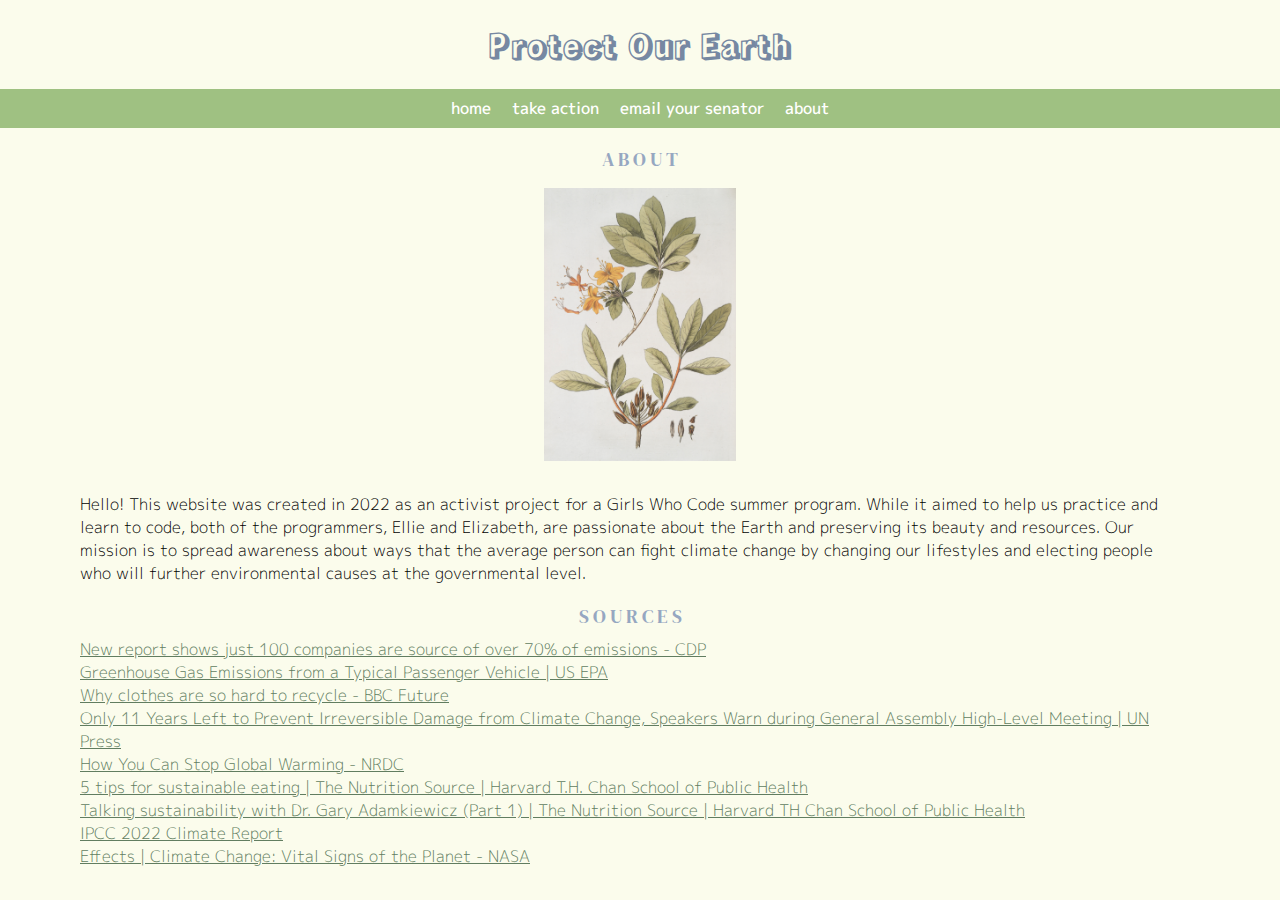
<file: about.html>
<!DOCTYPE html>
<html>
  <head>
   <h1 class= "website-title"> Protect Our Earth </h1>
    <!-- nav bar -->
    <nav>
      <ul class= nav-bar>
        <li>
          <a href= "index.html">home</a>
        </li>
        <li>
          <a href= "action.html">take action</a>
        </li>
        <li>
          <a href= "senator.html">email your senator</a>
        </li>
        <li>
          <a href= "about.html">about</a>
        </li>
    </nav>

    <!-- title info -->
    <title>protect our earth - about</title>
    <meta charset="utf-8" />
	  <meta http-equiv="X-UA-Compatible" content="IE=edge" />
	  <meta name="viewport" content="width=device-width, initial-scale=1" />

	  <!-- link the webpage's stylesheet -->
	  <link rel="stylesheet" href="/style.css" />
    
 <!-- link all the fonts -->
    <link rel="preconnect" href="https://fonts.googleapis.com">
<link rel="preconnect" href="https://fonts.gstatic.com" crossorigin>
<link href="https://fonts.googleapis.com/css2?family=Amatic+SC:wght@400;700&family=DM+Serif+Display&family=M+PLUS+1p:wght@300;800&family=Rampart+One&display=swap" rel="stylesheet">

    <style>
body {
  font-family: "M PLUS 1p", sans-serif;
}
</style>
    
  </head>
  
  <body>
     <h3 class=about-title> A B O U T </h3>
    <img src="assets/about, plant.jpg" alt="a drawing of bright orange flowers and flower buds on a thorny stem " id= "flower">
    <p id= "about-text" class= "website-main-text"> Hello! This website was created in 2022 as an activist project for a Girls Who Code summer program. While it aimed to help us practice and learn to code, both of the programmers, Ellie and Elizabeth, are passionate about the Earth and preserving its beauty and resources. Our mission is to spread awareness about ways that the average person can fight climate change by changing our lifestyles and electing people who will further environmental causes at the governmental level.

  <div id= "source-text">
     <h3 class= about-title> S O U R C E S </h3>
  <div class= "website-main-text">
     <a href= "https://www.cdp.net/en/articles/media/new-report-shows-just-100-companies-are-source-of-over-70-of-emissions">New report shows just 100 companies are source of over 70% of emissions - CDP</a> 
     <br>
      <a href= "https://www.epa.gov/greenvehicles/greenhouse-gas-emissions-typical-passenger-vehicle">Greenhouse Gas Emissions from a Typical Passenger Vehicle | US EPA </a>
     <br>
      <a href= "https://www.bbc.com/future/article/20200710-why-clothes-are-so-hard-to-recycle">Why clothes are so hard to recycle - BBC Future </a>
     <br>
      <a href= "https://press.un.org/en/2019/ga12131.doc.htm">Only 11 Years Left to Prevent Irreversible Damage from Climate Change, Speakers Warn during General Assembly High-Level Meeting | UN Press </a>
     <br>
      <a href= "https://www.nrdc.org/stories/how-you-can-stop-global-warming">How You Can Stop Global Warming - NRDC </a>
      <br>
      <a href= "https://www.hsph.harvard.edu/nutritionsource/2015/06/17/5-tips-for-sustainable-eating/">5 tips for sustainable eating | The Nutrition Source | Harvard T.H. Chan School of Public Health</a>
     <br>
      <a href= "https://www.hsph.harvard.edu/nutritionsource/2015/06/12/talking-sustainability-with-dr-gary-adamkiewicz-part-1/">Talking sustainability with Dr. Gary Adamkiewicz (Part 1) | The Nutrition Source | Harvard TH Chan School of Public Health </a>
     <br>
      <a href= "https://report.ipcc.ch/ar6wg3/pdf/IPCC_AR6_WGIII_FinalDraft_FullReport.pdf">IPCC 2022 Climate Report</a>
      <br>
      <a href= "https://climate.nasa.gov/effects/">Effects | Climate Change: Vital Signs of the Planet - NASA</a>
  </div>
  </div>
</file>
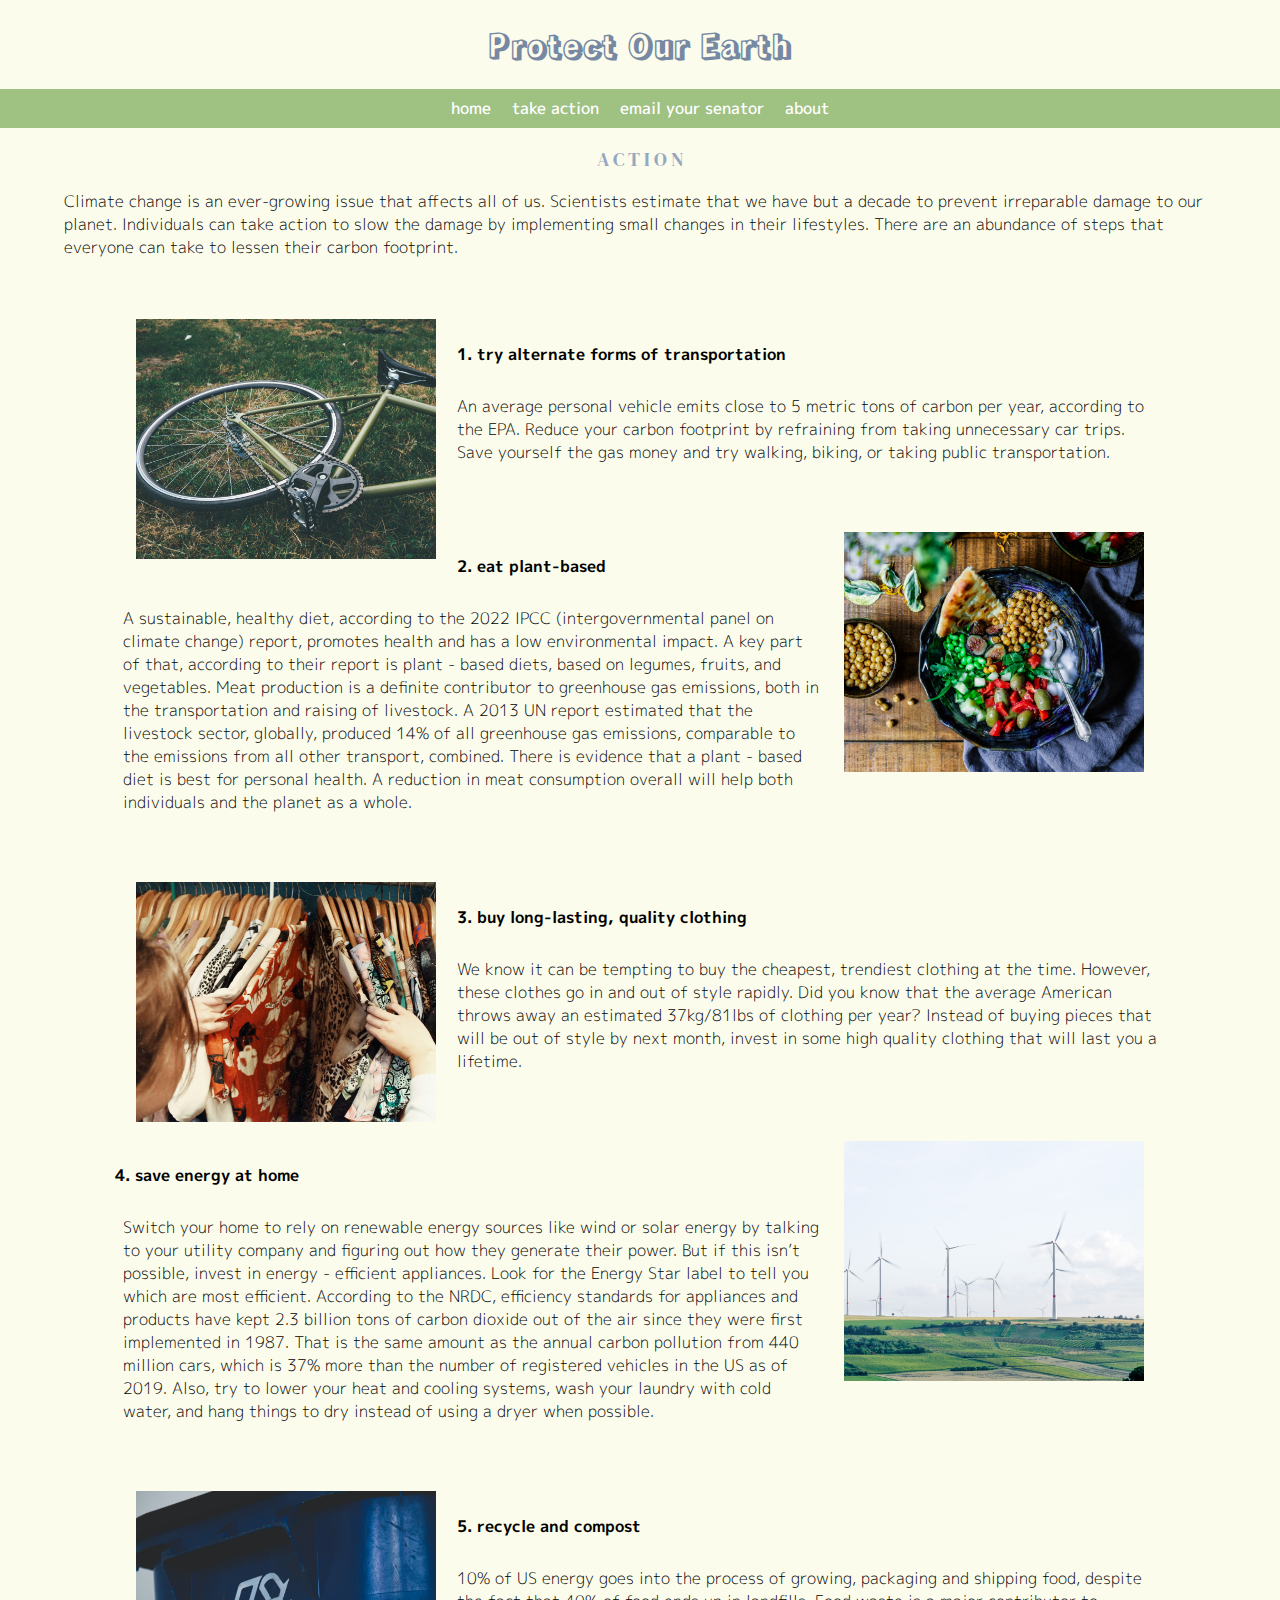
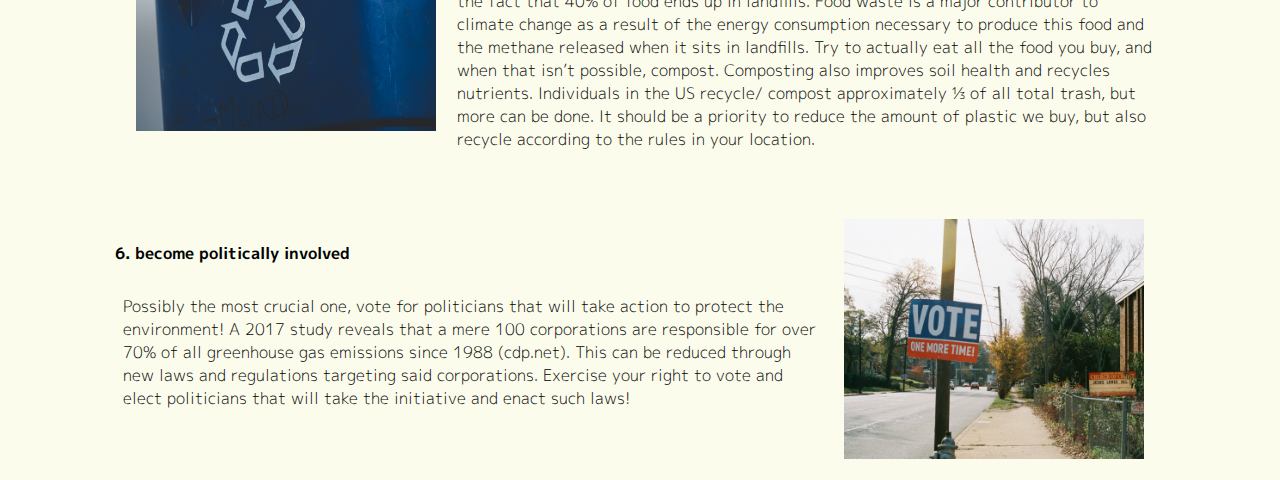
<file: action.html>
<!DOCTYPE html>
<html>
  <head>
   <h1 class= "website-title"> Protect Our Earth </h1>
    <!-- nav bar -->
    <nav>
      <ul class= nav-bar>
        <li>
          <a href= "index.html">home</a>
        </li>
        <li>
          <a href= "action.html">take action</a>
        </li>
        <li>
          <a href= "senator.html">email your senator</a>
        </li>
        <li>
          <a href= "about.html">about</a>
        </li>
    </nav>

    <!-- title info -->
    <title>protect our earth - action</title>
    <meta charset="utf-8" />
	  <meta http-equiv="X-UA-Compatible" content="IE=edge" />
	  <meta name="viewport" content="width=device-width, initial-scale=1" />

	  <!-- link the webpage's stylesheet -->
	  <link rel="stylesheet" href="/style.css" />
    
     <!-- link all the fonts -->
    <link rel="preconnect" href="https://fonts.googleapis.com">
<link rel="preconnect" href="https://fonts.gstatic.com" crossorigin>
<link href="https://fonts.googleapis.com/css2?family=Amatic+SC:wght@400;700&family=DM+Serif+Display&family=M+PLUS+1p:wght@300;800&family=Rampart+One&display=swap" rel="stylesheet">

    <style>
body {
  font-family: "M PLUS 1p", sans-serif;
}
</style>
  </head>
  
  <body>
    
<h3 id= action-title>A C T I O N</h3>
   
    <p id= intro-action>Climate change is an ever-growing issue that affects all of us. Scientists estimate that we have but a decade to prevent irreparable damage to our planet. Individuals can take action to slow the damage by implementing small changes in their lifestyles. There are an abundance of steps that everyone can take to lessen their carbon footprint. </p>

    <div id= main-action>
    <br>
    <img src="assets/action, bike.jpg" class="action" alt="a green bike on the ground in the grass" style="float: left" > 
    <br>
    <h4>1. try alternate forms of transportation
</h4>
    <p class= "action-text">An average personal vehicle emits close to 5 metric tons of carbon per year, according to the EPA. Reduce your carbon footprint by refraining from taking unnecessary car trips. Save yourself the gas money and try walking, biking, or taking public transportation. </p>
    <br>
    <img src="assets/action, food.jpg" class="action" alt="a vibrant photograph of a food bowl, with pita bread, various vegetables, figs, and olives" style="float: right"> 
    <br>
    <h4>2. eat plant-based</h4>
    <p class= "action-text">A sustainable, healthy diet, according to the 2022 IPCC (intergovernmental panel on climate change) report, promotes health and has a low environmental impact. A key part of that, according to their report is plant - based diets, based on legumes, fruits, and vegetables. Meat production is a definite contributor to greenhouse gas emissions, both in the transportation and raising of livestock. A 2013 UN report estimated that the livestock sector, globally, produced 14% of all greenhouse gas emissions, comparable to the emissions from all other transport, combined. There is evidence that a plant - based diet is best for personal health. A reduction in meat consumption overall will help both individuals and the planet as a whole. 
</p>
    <br>
    <img src="assets/action, clothes.jpg" class="action" alt="a photo of a young woman looking through bright red, white, and teal patterened clothing on wood hangers" align=left>
    <br>
    <h4>3. buy long-lasting, quality clothing</h4>
    <p class= "action-text">We know it can be tempting to buy the cheapest, trendiest clothing at the time. However, these clothes go in and out of style rapidly. Did you know that the average American throws away an estimated 37kg/81lbs of clothing per year? Instead of buying pieces that will be out of style by next month, invest in some high quality clothing that will last you a lifetime.
</p>
    <br>
    <img src="assets/action, energy.jpg" class="action" alt="a photograph of a wind farm, with green landscape and roughly 10 large, modern windmills" align=right>
    <br>
    <h4>4. save energy at home</h4>
    <p class= "action-text">Switch your home to rely on renewable energy sources like wind or solar energy by talking to your utility company and figuring out how they generate their power. But if this isn’t possible, invest in energy - efficient appliances. Look for the Energy Star label to tell you which are most efficient. According to the NRDC, efficiency standards for appliances and products have kept 2.3 billion tons of carbon dioxide out of the air since they were first implemented in 1987. That is the same amount as the annual carbon pollution from 440 million cars, which is 37% more than the number of registered vehicles in the US as of 2019. Also, try to lower your heat and cooling systems, wash your laundry with cold water, and hang things to dry instead of using a dryer when possible.</p>
    <br>
    <img src="assets/action, recycle.jpg" class="action" alt="a close up photograph of a blue recycling bin"align=left>
    <br>
    <h4>5. recycle and compost </h4>
    <p class= "action-text">10%  of US energy goes into the process of growing, packaging and shipping food, despite the fact that 40% of food ends up in landfills. Food waste is a major contributor to climate change as a result of the energy consumption necessary to produce this food and the methane released when it sits in landfills. Try to actually eat all the food you buy, and when that isn’t possible, compost. Composting also improves soil health and recycles nutrients. Individuals in the US recycle/ compost approximately ⅓ of all total trash, but more can be done. It should be a priority to reduce the amount of plastic we buy, but also recycle according to the rules in your location. </p>
    <br>
    <img src="assets/action, politics.jpg"class="action" alt="a photograph of a sign that says vote one more time!" align= right>
    <br>
    <h4>6. become politically involved</h4>
    <p class= "action-text">Possibly the most crucial one, vote for politicians that will take action to protect the environment! A 2017 study reveals that a mere 100 corporations are responsible for over 70% of all greenhouse gas emissions since 1988 (cdp.net). This can be reduced through new laws and regulations targeting said corporations. Exercise your right to vote and elect politicians that will take the initiative and enact such laws!</p>
  </div>   
    
  </body>
</file>
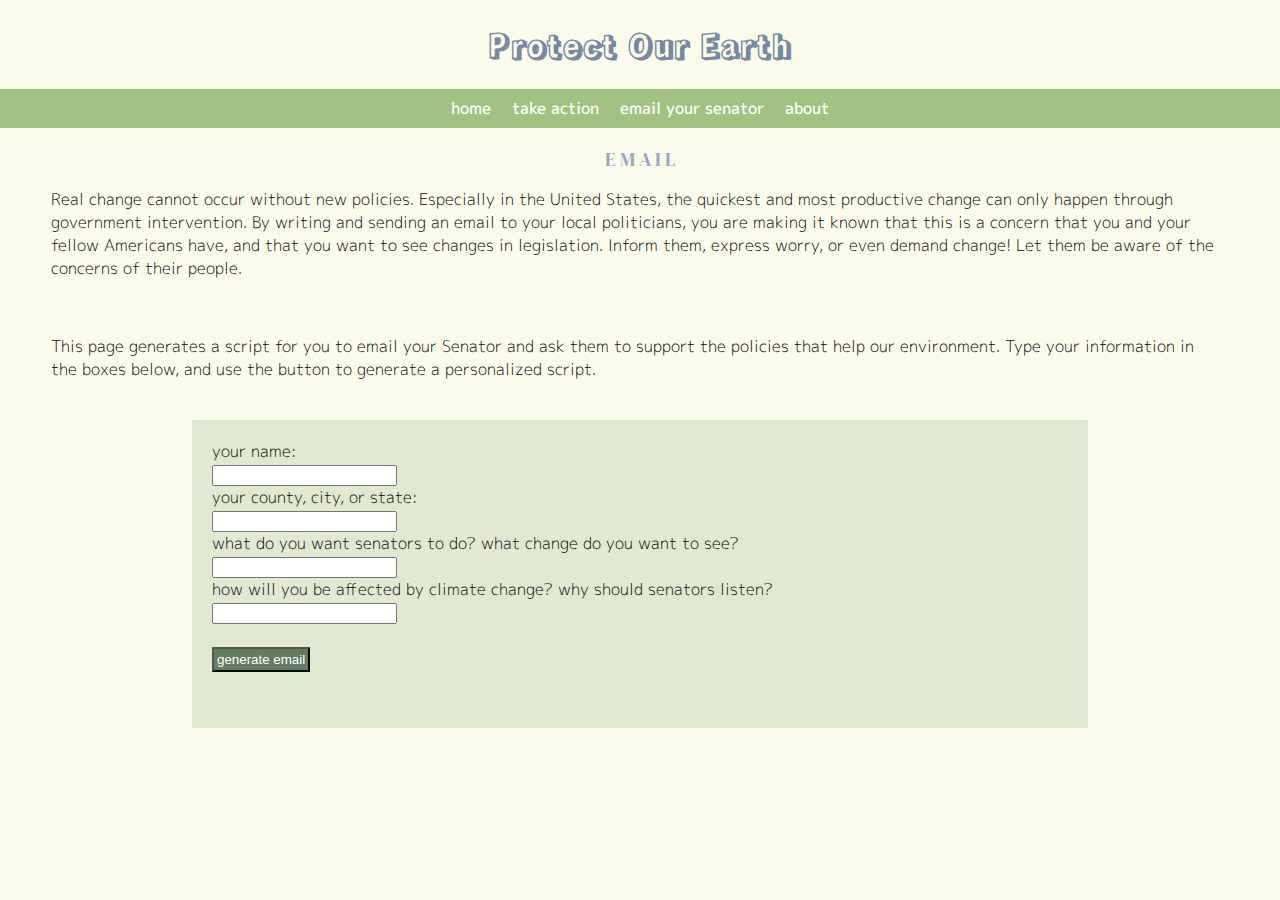
<file: senator.html>
<!DOCTYPE html>
<html>
  <body>
  <header>
   <h1 class= "website-title"> Protect Our Earth </h1>
    <!-- nav bar -->
    <nav>
      <ul class= nav-bar>
        <li>
          <a href= "index.html">home</a>
        </li>
        <li>
          <a href= "action.html">take action</a>
        </li>
        <li>
          <a href= "senator.html">email your senator</a>
        </li>
        <li>
          <a href= "about.html">about</a>
        </li>
    </nav>

    <!DOCTYPE html>
<html lang="en">

<head>
	<title>protect our earth - email your senator</title>
	<meta charset="utf-8" />
	<meta http-equiv="X-UA-Compatible" content="IE=edge" />
	<meta name="viewport" content="width=device-width, initial-scale=1" />

	<!-- import the webpage's stylesheet -->
	<link rel="stylesheet" href="style.css" />
  <script src="/script.js" defer></script>
  
   <!-- link all the fonts -->
    <link rel="preconnect" href="https://fonts.googleapis.com">
<link rel="preconnect" href="https://fonts.gstatic.com" crossorigin>
<link href="https://fonts.googleapis.com/css2?family=Amatic+SC:wght@400;700&family=DM+Serif+Display&family=M+PLUS+1p:wght@300;800&family=Rampart+One&display=swap" rel="stylesheet">

    <style>
body {
  font-family: "M PLUS 1p", sans-serif;
}
</style>
</head>

<body>
	
		<h3 id= senator-title>E M A I L</h3>

<p class= senator-text>Real change cannot occur without new policies. Especially in the United States, the quickest and most productive change can only happen through government intervention. By writing and sending an email to your local politicians, you are making it known that this is a concern that you and your fellow Americans have, and that you want to see changes in legislation. Inform them, express worry, or even demand change! Let them be aware of the concerns of their people. </p>
    <br/>
		<p class= senator-text>
			This page generates a script for you to email your Senator and ask them to support the policies that help our environment. Type your information in the boxes below, and use the button to generate a personalized script.
		</p>
		<br/>
  
   <div class= "question"> 
     <div class="allItems">
      <div class= "item">
        <label for= "yourName">your name:</label>
        <br>
        <input type="text" id= name>
      </div>

      <div class= "item">
        <label for= "yourLocation">your county, city, or state:</label>
        <br>
        <input type="text" id= location>
      </div>

     <div class= "item">
       <label for= "yourAction">what do you want senators to do? what change do you want to see? </label>
       <br>
        <input type= "text" id= "action">
       </div>

      <div class= "item">
        <label for= "yourReason"> how will you be affected by climate change? why should senators listen? </label>
        <br>
        <input type= "text" id= reason>
      </div>
      <br>
     <button id= "scriptButton">generate email</button>
       <p id= "scriptReturned" class= "emailText">
     </div>
  
   </div>

    
      
    </main>
    
  </body>
</html>
</file>
<file: style.css>
/* STYLE SECTIONING TAGS */
* { /* Reset the space of the webpage */
   
 
 
}

body {
  margin: 0;
  padding: 0;
  background-color: #FBFCEC;
  align-items: left;
  font-family: M PLUS 1p, sans-serif;
  font-weight: 300
}

.website-main-text {
  font-family: M PLUS 1p, sans-serif;
}

p {
  font-family: M PLUS 1p, sans-serif;
  font-size: 14;
}

/* STYLE IMAGES */
.img {
  max-height: 100%;
  object-fit: contain;
}
.action {
  height: 240px;
  width: 300px;
  object-fit: cover;
  padding: 1.3em;
}
#flower {
  display:block;
  height: auto;
  width: 15%;
  margin-right: auto;
  margin-left: auto;
  margin-bottom: 2em;
  margin-top: 1em;
}
.home {
  height: 200px;
  width: auto;
}

/* STYLE SLIDER */


.image-container img{
  height: 300px;
  width: 500px;
  object-fit: cover;
}

.slide-container {
  width: 500px;
  height: 300px;
  margin-left: auto;
  margin-right: auto;
  overflow: hidden;
  text-align: center;
}

.image-container {
  width: 2000px;
  height: 300px;
  position: relative;
  transition: left 1.5s;
  -webkit-transition: left 1.5s;
}
.slider-image {
  float: left;
  margin: 0px;
  padding: 0px;
}

.button-container {
  top: -30px;
  position: relative;
    }
.slider-button{
  display:inline-block;
  height: 10px;
  width: 10px;
  border-radius: 5px;
  background-color: white
}

#slider-image-1:target~ .image-container{
  left: 0px;
}

#slider-image-2:target~ .image-container{
  left: -500px;
}
#slider-image-3:target~ .image-container{
  left: -1000px;
}
#slider-image-4:target~ .image-container{
  left: -1500px;
}

/* STYLE NAV BAR */
 ul {
  list-style-type: none;
  background-color: #9FC182;
  overflow: hidden;
  padding: 0.5em;
  text-align: center;
  font-family: M PLUS 1p;
  font-weight: 500;
}
li {
  display: inline;
  font-size: 14;
}
li a {
  text-decoration: none;
  color: white;
  font-size: 1 em;
  padding: 0.5em;
}
li a:hover {
  background-color: #617D60;
  padding: 0.8em;
}

/* STYLE BUTTONS */
#scriptButton {
  color: white;
  background-color: #617D60; 
  margin-bottom: 20px;
  padding: 3px;
}

/* STYLE HOME PAGE */
.website-title {
  font-family: 'Rampart One', cursive;
  text-align: center;
  font-size: 40;
  color:#7688A2;
  background-color:
}
#home-title {
  color: #96A7C1;
  text-align: center;
  margin-top: 1em;
  margin-bottom: 0.5em;
  font-family: 'DM Serif Display', serif;
  font-weight: 350;
  font-size: 22;
} 
#intro {
  margin-left: 8%;
  margin-right: 8%;
  margin-bottom: 1.25em;
}
.slide-container {
  margin-bottom: 15px;
}

/* STYLE ACTION PAGE */
#action-title {
  color: #96A7C1;
  margin-top: 1 em;
  text-align: center;
  font-family: 'DM Serif Display', serif;
  font-weight: 350;
  font-size: 22;
}
#main-action {
  margin-right: 9%;
  margin-left: 9%;
}
#intro-action {
  margin-right: 5%;
  margin-left: 5%;
}
.action-text {
  padding: 0.5em;
}

/* STYLE SENATOR PAGE */
.emailText {
  padding: 10 px;
}
.allItems {
  padding: 10px;
}
#senator-title {
  color: #96A7C1;
  text-align: center;
  margin-top: 1em;
  margin-bottom: 0.5em;
  font-family: 'DM Serif Display', serif;
  font-weight: 350;
  font-size: 22;
}
.senator-text {
  margin-left: 4%;
  margin-right: 5%;
}
.question {
  background-color: #E1E9D0; 
  margin-left: 15%;
  margin-right: 15%;
  padding: 10px;
}
  
  /* STYLE ABOUT PAGE */
.about-title {
  text-align: center;
  margin-top: 1em;
  margin-bottom: 0.5em;
  color:  #96A7C1;
  font-family: 'DM Serif Display', serif;
  font-weight: 350;
  font-size: 22;
}
#about-text {
  margin-left: 80px;
  margin-right: 100px;
}
#source-text {
  color: #1E450E;
  margin-left: 80px;
  margin-right: 100px;
  margin-bottom:  20px;
  font-size:12;
}
#source-text a {
  color:#617D60;
}
</file>
